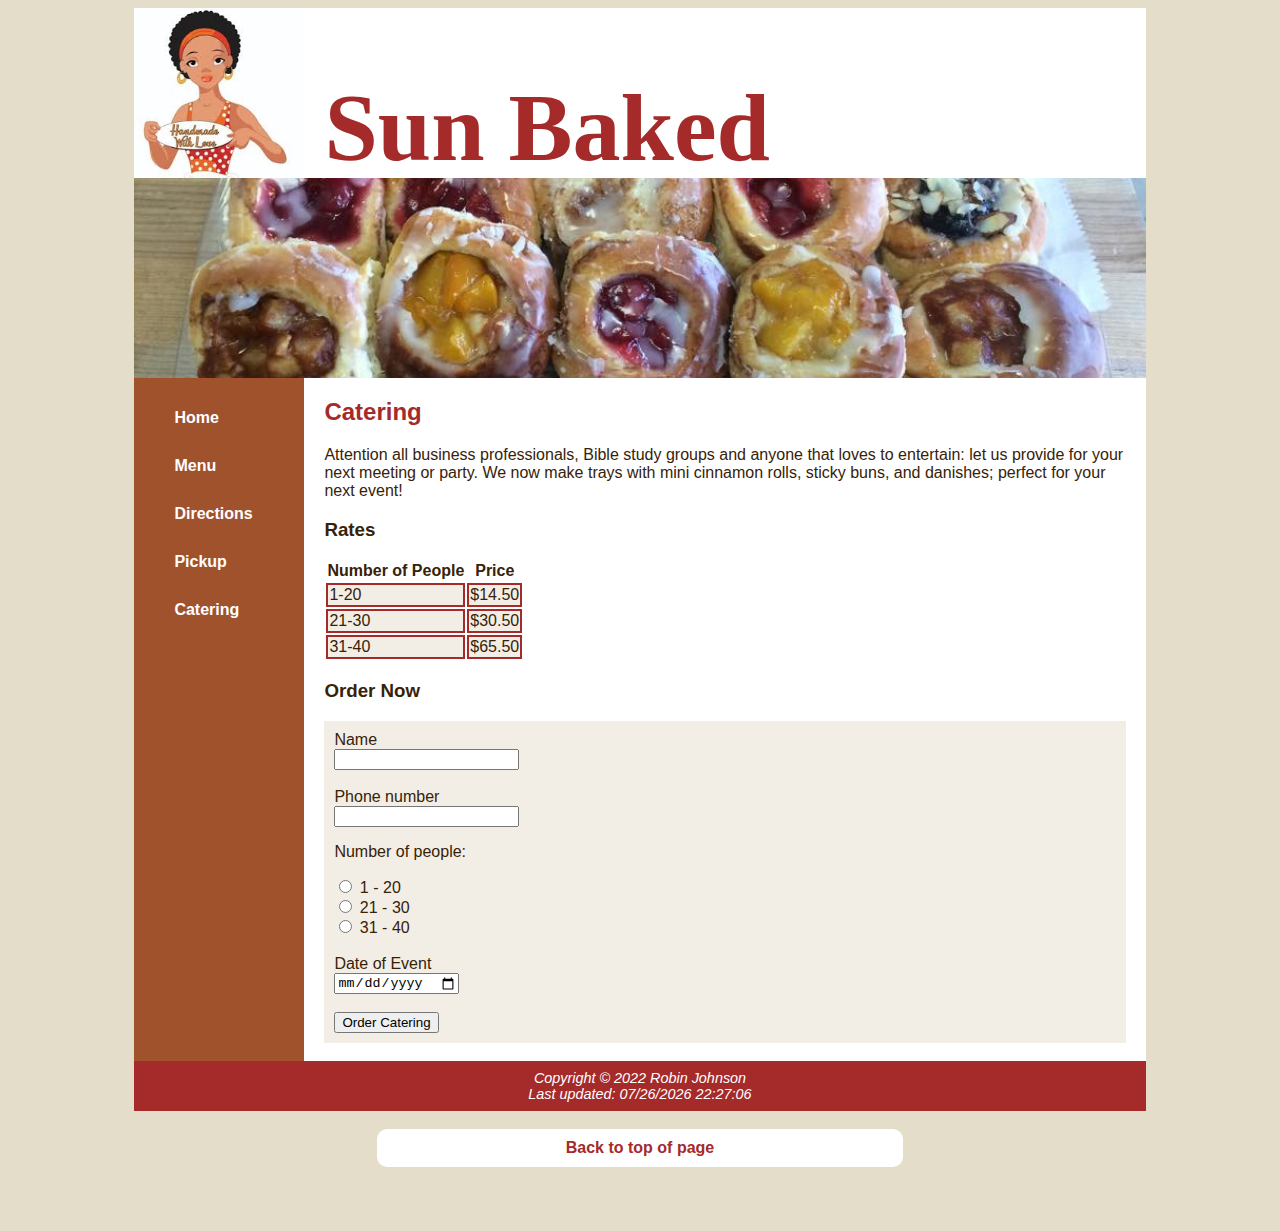
<file: catering.html>
<!DOCTYPE html>
<html lang="en">
  <head>
    <title>Sun Baked: Catering</title>
    <meta charset="utf-8" />
    <link rel="stylesheet" href="style.CSS" />
    <link rel="icon" href="images/logo.jpeg" type="image/ico" />
  </head>
  <body>
    <div id="wrapper">
      <!--------HEADER-------->
      <header>
        <h1><a href="index.html">Sun Baked</a></h1>
      </header>
      <img
        id="logo"
        src="images/logo.jpeg"
        alt="logo of a woman holding a sign that says: made with love"
      />

      <div id="hero"></div>

      <!--------NAV-------->
      <nav>
        <ul>
          <li><a href="index.html">Home</a></li>
          <hr />
          <li><a href="menu.html">Menu</a></li>
          <hr />
          <li><a href="directions.html">Directions</a></li>
          <hr />
          <li><a href="pickup.html">Pickup</a></li>
          <hr />
          <li><a href="catering.html">Catering</a></li>
        </ul>
      </nav>

      <!--------MAIN-------->
      <main>
        <h2>Catering</h2>
        <p>
          Attention all business professionals, Bible study groups and anyone
          that loves to entertain: let us provide for your next meeting or
          party. We now make trays with mini cinnamon rolls, sticky buns, and
          danishes; perfect for your next event!
        </p>
        <h3>Rates</h3>
        <table>
          <tr>
            <th>Number of People</th>
            <th>Price</th>
          </tr>
          <tr>
            <td>1-20</td>
            <td>$14.50</td>
          </tr>
          <tr>
            <td>21-30</td>
            <td>$30.50</td>
          </tr>
          <tr>
            <td>31-40</td>
            <td>$65.50</td>
          </tr>
        </table>
        <h3>Order Now</h3>
        <form action="">
          <!--name-->
          <label for="custName">Name</label><br />
          <input type="text" id="custName" name="custName" /><br /><br />
          <!--phone-->
          <label for="phone">Phone number</label><br />
          <input type="text" id="phone" name="phone" /><br />
          <!--people-->
          <p>Number of people:</p>
          <input type="radio" id="ppl1" name="ppl" value="20" />
          <label for="ppl1">1 - 20</label><br />
          <input type="radio" id="ppl2" name="ppl" value="30" />
          <label for="age2">21 - 30</label><br />
          <input type="radio" id="ppl3" name="ppl" value="40" />
          <label for="age3">31 - 40</label><br /><br />
          <!--date-->
          <label for="date">Date of Event</label><br />
          <input type="date" id="date" name="date" /><br /><br />
          <input type="submit" value="Order Catering" />
        </form>
        <br />
      </main>

      <!--------FOOTER-------->
      <footer>
        Copyright &copy; 2022 Robin Johnson <br />
        <script id="date" type="text/javascript">
          var date = document.lastModified;
          document.write("Last updated: " + date);
        </script>
      </footer>
    </div>
    <br />
    <a id="toTop" href="#top">Back to top of page</a>
    <br /><br />
  </body>
</html>
</file>
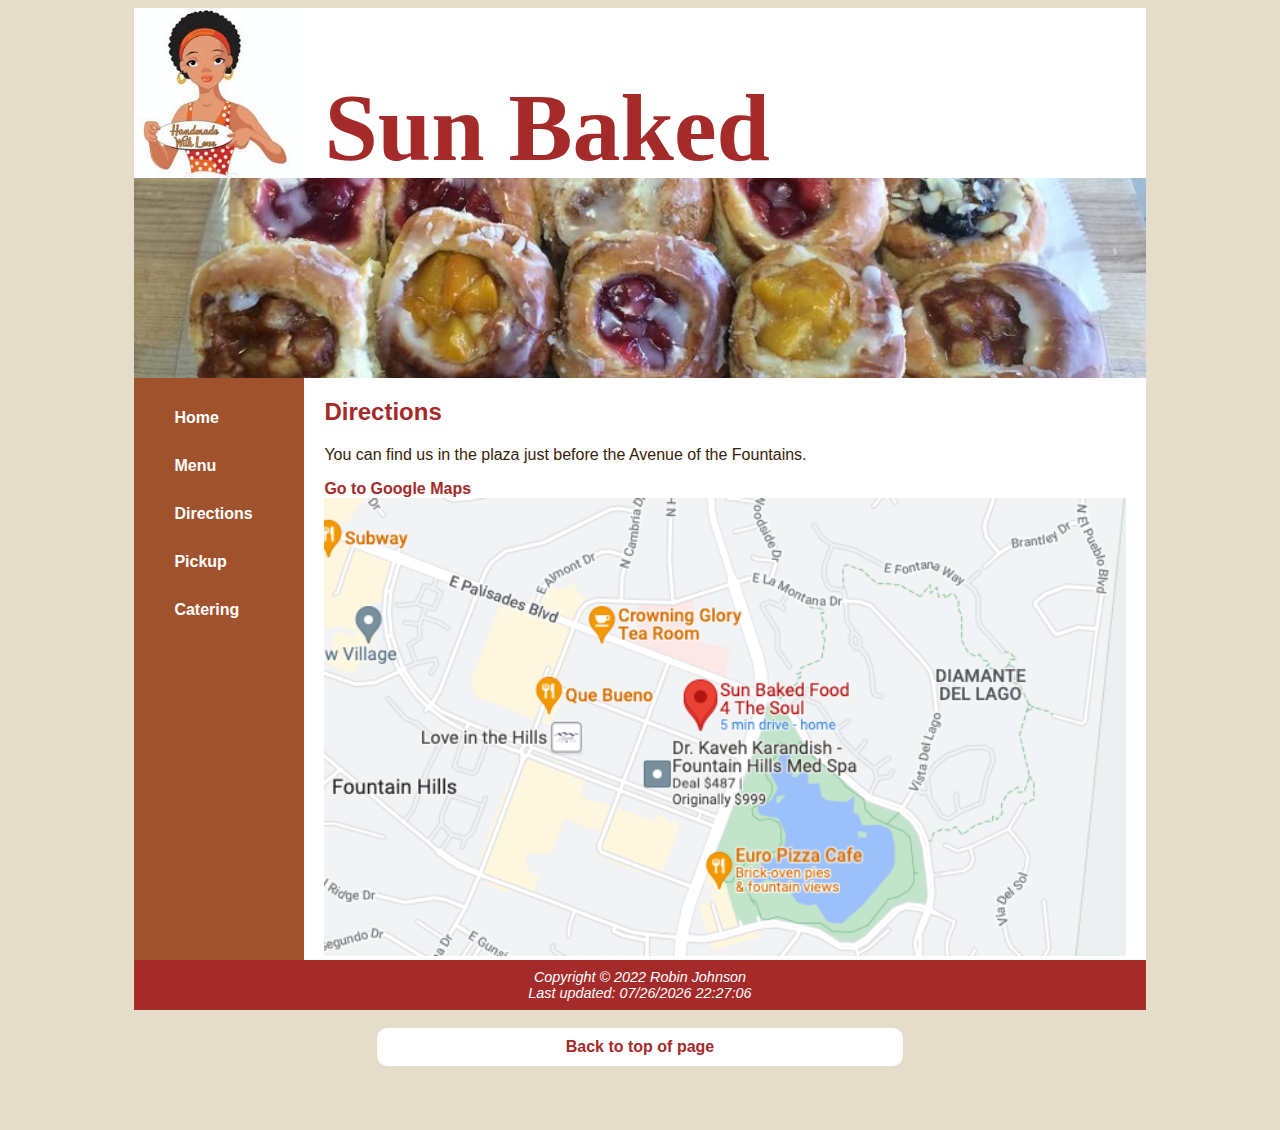
<file: directions.html>
<!DOCTYPE html>
<html lang="en">
  <head>
    <title>Sun Baked: Directions</title>
    <meta charset="utf-8" />
    <link rel="stylesheet" href="style.CSS" />
    <link rel="icon" href="images/logo.jpeg" type="image/ico" />
  </head>
  <body>
    <div id="wrapper">
      <!--------HEADER-------->
      <header>
        <h1><a href="index.html">Sun Baked</a></h1>
      </header>
      <img
        id="logo"
        src="images/logo.jpeg"
        alt="logo of a woman holding a sign that says: made with love"
      />

      <div id="hero"></div>

      <!--------NAV-------->
      <nav>
        <ul>
          <li><a href="index.html">Home</a></li>
          <hr />
          <li><a href="menu.html">Menu</a></li>
          <hr />
          <li><a href="directions.html">Directions</a></li>
          <hr />
          <li><a href="pickup.html">Pickup</a></li>
          <hr />
          <li><a href="catering.html">Catering</a></li>
        </ul>
      </nav>

      <!--------MAIN-------->
      <main>
        <h2>Directions</h2>
        <p>
          You can find us in the plaza just before the Avenue of the Fountains.
        </p>
        <a
          href="https://www.google.com/maps/place/Sun+Baked+Food+4+The+Soul/@33.605852,-111.7181527,17z/data=!4m12!1m6!3m5!1s0x872b9887db25d95f:0xd1e1d381a0e4248a!2sSun+Baked+Food+4+The+Soul!8m2!3d33.6058136!4d-111.7159815!3m4!1s0x872b9887db25d95f:0xd1e1d381a0e4248a!8m2!3d33.6058136!4d-111.7159815"
          >Go to Google Maps <br />
          <img
            id="map"
            src="images/map.png"
            alt="an overhead map showing our location right by the fountain"
        /></a>
      </main>

      <!--------FOOTER-------->
      <footer>
        Copyright &copy; 2022 Robin Johnson <br />
        <script id="date" type="text/javascript">
          var date = document.lastModified;
          document.write("Last updated: " + date);
        </script>
      </footer>
    </div>
    <br />
    <a id="toTop" href="#top">Back to top of page</a>
    <br /><br />
  </body>
</html>
</file>
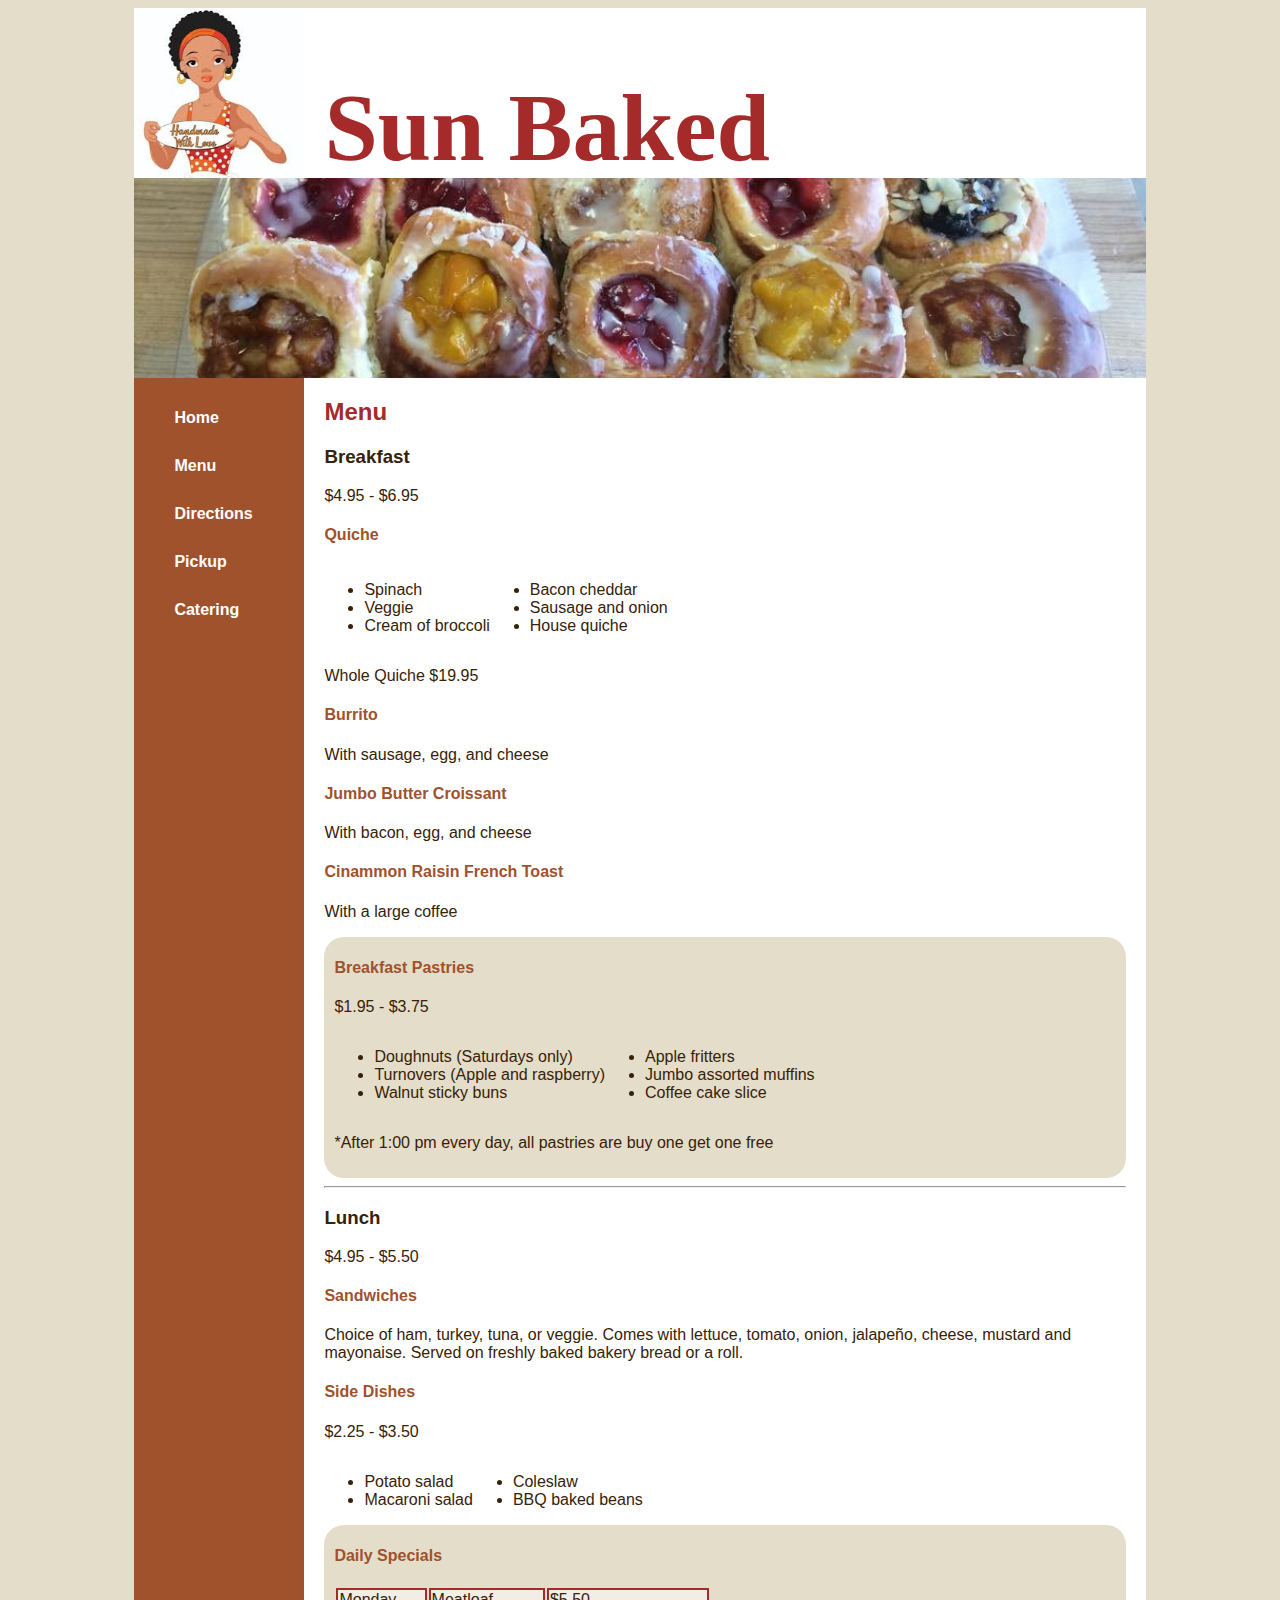
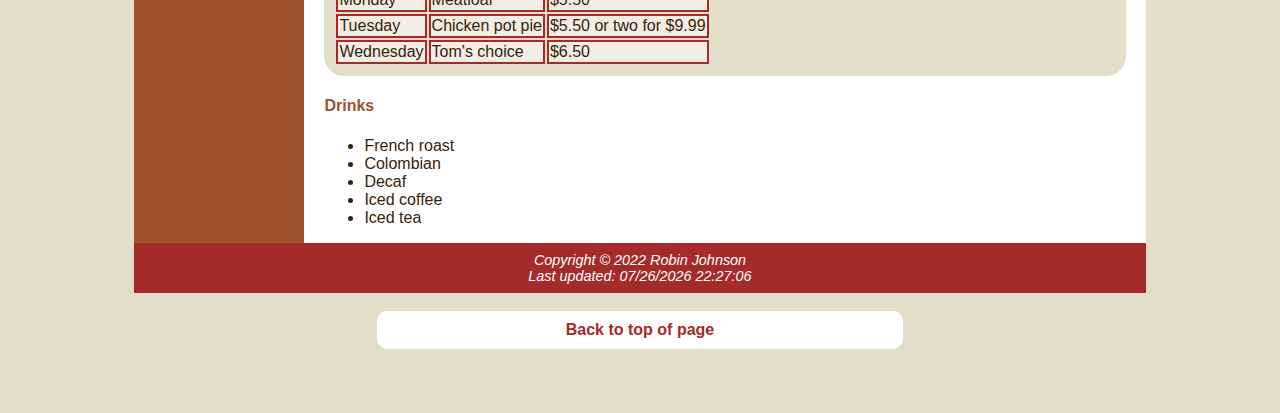
<file: menu.html>
<!DOCTYPE html>
<html lang="en">
  <head>
    <title>Sun Baked: Menu</title>
    <meta charset="utf-8" />
    <link rel="stylesheet" href="style.CSS" />
    <link rel="icon" href="images/logo.jpeg" type="image/ico" />
  </head>
  <body>
    <div id="wrapper">
      <!--------HEADER-------->
      <header>
        <h1><a href="index.html">Sun Baked</a></h1>
      </header>
      <img id="logo" src="images/logo.jpeg" alt="logo of a woman holding a sign that says: made with love" />

      <div id="hero"></div>

    <!--------NAV-------->
    <nav>
      <ul>
        <li><a href="index.html">Home</a></li>
        <hr />
        <li><a href="menu.html">Menu</a></li>
        <hr />
        <li><a href="directions.html">Directions</a></li>
        <hr />
        <li><a href="pickup.html">Pickup</a></li>
        <hr />
        <li><a href="catering.html">Catering</a></li>
      </ul>
    </nav>

    <!--------MAIN-------->
    <main>
        <h2>Menu</h2>
      <!--Breakfast-->
      <div id="breakfast">
        <h3>Breakfast</h3>
        <p>$4.95 - $6.95</p>
        <h4>Quiche</h4>
        <div class="twoColumn">
          <ul>
            <li>Spinach</li>
            <li>Veggie</li>
            <li>Cream of broccoli</li>
          </ul>
          <ul>
            <li>Bacon cheddar</li>
            <li>Sausage and onion</li>
            <li>House quiche</li>
          </ul>
        </div>
        <p>Whole Quiche $19.95</p>
        <h4>Burrito</h4>
        <p>With sausage, egg, and cheese</p>
        <h4>Jumbo Butter Croissant</h4>
        <p>With bacon, egg, and cheese</p>
        <h4>Cinammon Raisin French Toast</h4>
        <p>With a large coffee</p>
        <div id="breakfastPastries">
            <h4>Breakfast Pastries</h4>
            <p>$1.95 - $3.75</p>
            <div class="twoColumn">
                 <ul>
                    <li>Doughnuts (Saturdays only)</li>
                    <li>Turnovers (Apple and raspberry)</li>
                    <li>Walnut sticky buns</li>
                </ul>
                <ul>
                    <li>Apple fritters</li>
                    <li>Jumbo assorted muffins</li>
                    <li>Coffee cake slice</li>
                </ul>
             </div>
        <p>*After 1:00 pm every day, all pastries are buy one get one free</p>
        </div>
        <hr>
        <!--Lunch-->
        <h3>Lunch</h3>
        <p>$4.95 - $5.50</p>
        <h4>Sandwiches</h4>
        <p>Choice of ham, turkey, tuna, or veggie. Comes with lettuce, tomato, onion, jalapeño, cheese, mustard and mayonaise. Served on freshly baked bakery bread or a roll.</p>
        <h4>Side Dishes</h4>
        <p>$2.25 - $3.50</p>
        <div class="twoColumn">
            <ul>
               <li>Potato salad</li>
               <li>Macaroni salad</li>
           </ul>
           <ul>
               <li>Coleslaw</li>
               <li>BBQ baked beans</li>
           </ul>
        </div>
        <div id="lunchSpecial">
            <h4>Daily Specials</h4>
            <table>
                <tr>
                    <td>Monday</td>
                    <td>Meatloaf</td>
                    <td>$5.50</td>
                </tr>
                <tr>
                    <td>Tuesday</td>
                    <td>Chicken pot pie</td>
                    <td>$5.50 or two for $9.99</td>
                </tr>
                <tr>
                    <td>Wednesday</td>
                    <td>Tom's choice</td>
                    <td>$6.50</td>
                </tr>
            </table>
        </div>
        <h4>Drinks</h4>
        <ul>
            <li>French roast</li>
            <li>Colombian</li>
            <li>Decaf</li>
            <li>Iced coffee</li>
            <li>Iced tea</li>
        </ul>
    </main>

    <!--------FOOTER-------->
    <footer>
      Copyright &copy; 2022 Robin Johnson <br />
      <script id="date" type="text/javascript">
        var date = document.lastModified;
        document.write("Last updated: " + date);
      </script>
    </footer>
  </div>
  <br />
    <a id="toTop" href="#top">Back to top of page</a>
    <br /><br />
  </body>
</html>
</file>
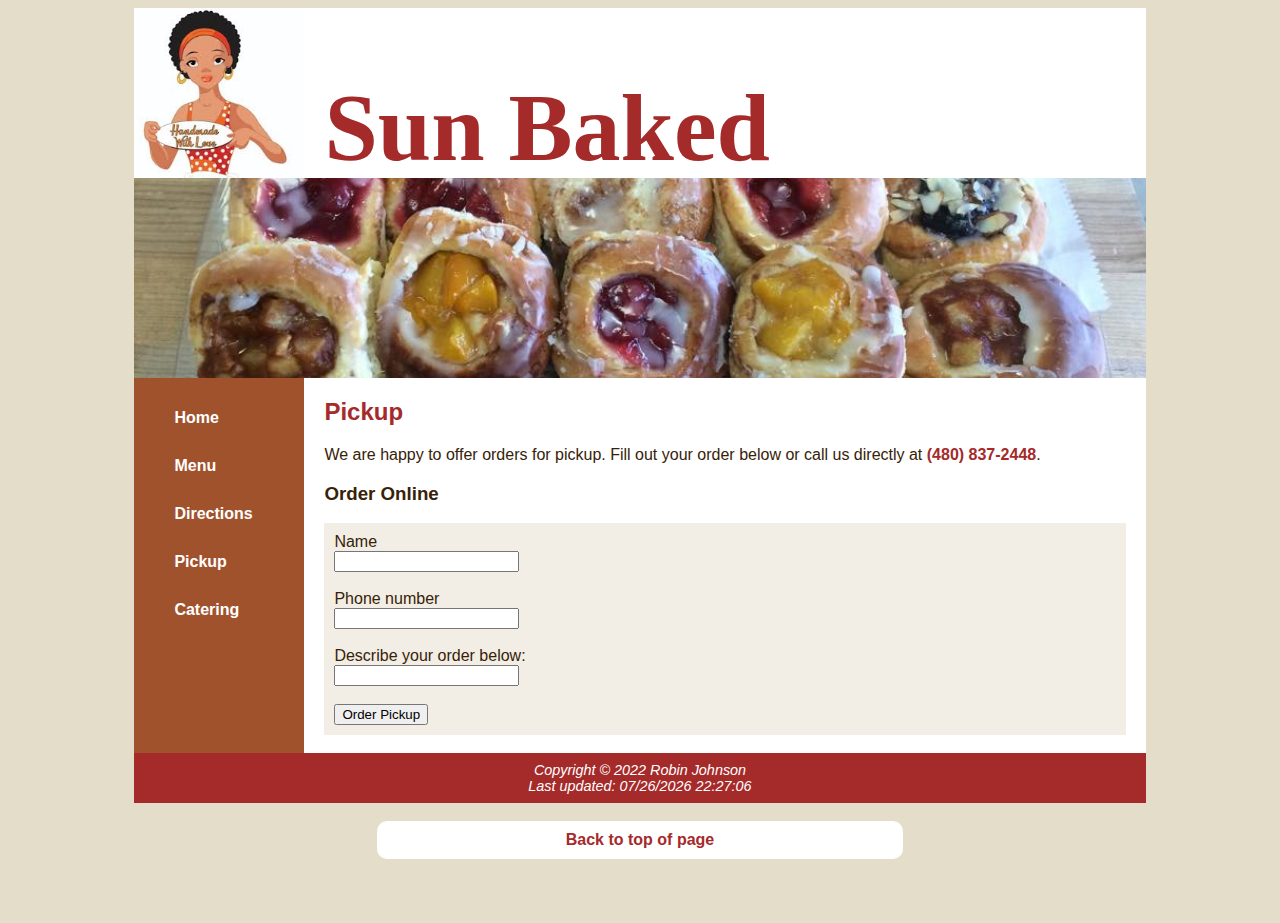
<file: pickup.html>
<!DOCTYPE html>
<html lang="en">
  <head>
    <title>Sun Baked: Pickup</title>
    <meta charset="utf-8" />
    <link rel="stylesheet" href="style.CSS" />
    <link rel="icon" href="images/logo.jpeg" type="image/ico" />
  </head>
  <body>
    <div id="wrapper">
      <!--------HEADER-------->
      <header>
        <h1><a href="index.html">Sun Baked</a></h1>
      </header>
      <img
        id="logo"
        src="images/logo.jpeg"
        alt="logo of a woman holding a sign that says: made with love"
      />

      <div id="hero"></div>

      <!--------NAV-------->
      <nav>
        <ul>
          <li><a href="index.html">Home</a></li>
          <hr />
          <li><a href="menu.html">Menu</a></li>
          <hr />
          <li><a href="directions.html">Directions</a></li>
          <hr />
          <li><a href="pickup.html">Pickup</a></li>
          <hr />
          <li><a href="catering.html">Catering</a></li>
        </ul>
      </nav>

      <!--------MAIN-------->
      <main>
        <h2>Pickup</h2>
        <p>
          We are happy to offer orders for pickup. Fill out your order below or
          call us directly at
          <a id="callNumber" href="call:(480) 837-2448">(480) 837-2448</a>.
        </p>
        <h3>Order Online</h3>
        <form action="">
          <!--name-->
          <label for="custName">Name</label><br />
          <input type="text" id="custName" name="custName" /><br /><br />
          <!--phone-->
          <label for="phone">Phone number</label><br />
          <input type="text" id="phone" name="phone" /><br /><br />
          <!--order-->
          <label for="pickupOrder">Describe your order below:</label><br />
          <input type="text" id="pickupOrder" name="pickupOrder" /><br /><br />
          <input type="submit" value="Order Pickup" />
        </form>
        <br />
      </main>

      <!--------FOOTER-------->
      <footer>
        Copyright &copy; 2022 Robin Johnson <br />
        <script id="date" type="text/javascript">
          var date = document.lastModified;
          document.write("Last updated: " + date);
        </script>
      </footer>
    </div>
    <br />
    <a id="toTop" href="#top">Back to top of page</a>
    <br /><br />
  </body>
</html>
</file>
<file: style.CSS>
/*---LARGE AND SMALL DISPLAY---*/

/*---General---*/
body {
  font-family: Verdana, Geneva, Tahoma, sans-serif;
  background-color: rgb(228, 221, 201);
  background-size: contain;
  background-attachment: fixed;
  color: rgb(55, 34, 8);
}
/*---misc text---*/
a {
  text-decoration: none;
  color: brown;
  font-weight: bold;
}
h2 {
  color: brown;
}
h4 {
  color: sienna;
}
#toTop {
  background-color: white;
  padding: 10px;
  border-radius: 10px;
  margin-bottom: 20px;
  display: block;
}
/*---forms---*/
form {
  background-color: rgb(242, 238, 229);
  padding: 10px;
}
/*---tables---*/
td {
  border: 2pt solid brown;
  background-color: rgb(242, 238, 229);
}
/*---menu sections---*/
.twoColumn {
  display: flex;
}
#breakfastPastries {
  background-color: rgb(228, 221, 201);
  padding: 10px;
  padding-top: 1px;
  border-radius: 20px;
}
#lunchSpecial {
  background-color: rgb(228, 221, 201);
  padding: 10px;
  padding-top: 1px;
  border-radius: 20px;
}
/*---home gallery---*/
#home-gallery {
  text-align: center;
  display: flex;
  flex-wrap: wrap;
  justify-content: center;
}
.galleryItem {
  display: block;
  padding: 10px;
}
/*---map---*/
#map {
  width: 100%;
}
/*---Header---*/
header {
  background-color: white;
  font-family: "Gill Sans", "Gill Sans MT", Calibri, "Trebuchet MS", sans-serif;
}
header a {
  color: brown;
  text-decoration: none;
  font-family: Cambria, Cochin, Georgia, Times, "Times New Roman", serif;
}
/*---Nav---*/
nav {
  background-color: sienna;
}
nav ul {
  list-style: none;
}
nav a {
  color: white;
}
nav a:hover {
  color: rgb(228, 221, 201);
}
nav a:active {
  font-size: 0.9em;
}
/*---Main---*/
main {
  background-color: white;
}
/*---Footer---*/
footer {
  background-color: brown;
  color: white;
  text-align: center;
  display: flex;
  justify-content: center;
  align-items: center;
  flex-wrap: wrap;
  font-style: italic;
  font-size: 0.9em;
}

/*---SMALL DISPLAY---*/
@media (max-width: 850px) {
  /*---General---*/
  body {
    text-align: center;
    background-image: url(images/SweetBuns.jpeg);
  }
  main {
    text-align: left;
  }
  /*---Header---*/
  #logo {
    height: 80px;
    width: 80px;
    border-radius: 40px;
    margin: 15px;
  }
  /*---Nav---*/
  nav ul {
    margin: 0;
    padding: 5px 0;
  }
  nav li {
    padding: 5px;
  }
  main {
    padding: 1px 10px;
  }
}

/*---LARGE DISPLAY---*/
@media (min-width: 850px) {
  /*---General---*/
  #wrapper {
    display: grid;
    grid-template-columns: 170px 1fr;
    grid-template-rows: 170px 200px auto 50px;
    grid-template-areas: "image header" "hero hero" "nav main" "footer footer";
    width: 80%;
    margin-left: auto;
    margin-right: auto;
  }
  #toTop {
    display: flex;
    justify-content: center;
    width: 40%;
    margin-left: auto;
    margin-right: auto;
  }
  /*---Header---*/
  #logo {
    grid-area: image;
    width: 170px;
  }
  header {
    grid-area: header;
    font-size: 3em;
    padding-left: 20px;
  }
  #hero {
    grid-area: hero;
    height: 200px;
    background-image: url(images/SweetBuns.jpeg);
    background-position: center;
    background-size: cover;
  }
  /*---Nav---*/
  nav {
    grid-area: nav;
    line-height: 300%;
  }
  nav hr {
    display: none;
  }
  /*---Main---*/
  main {
    grid-area: main;
    padding-left: 20px;
    padding-right: 20px;
  }
  /*---Footer---*/
  footer {
    grid-area: footer;
  }
}
</file>
